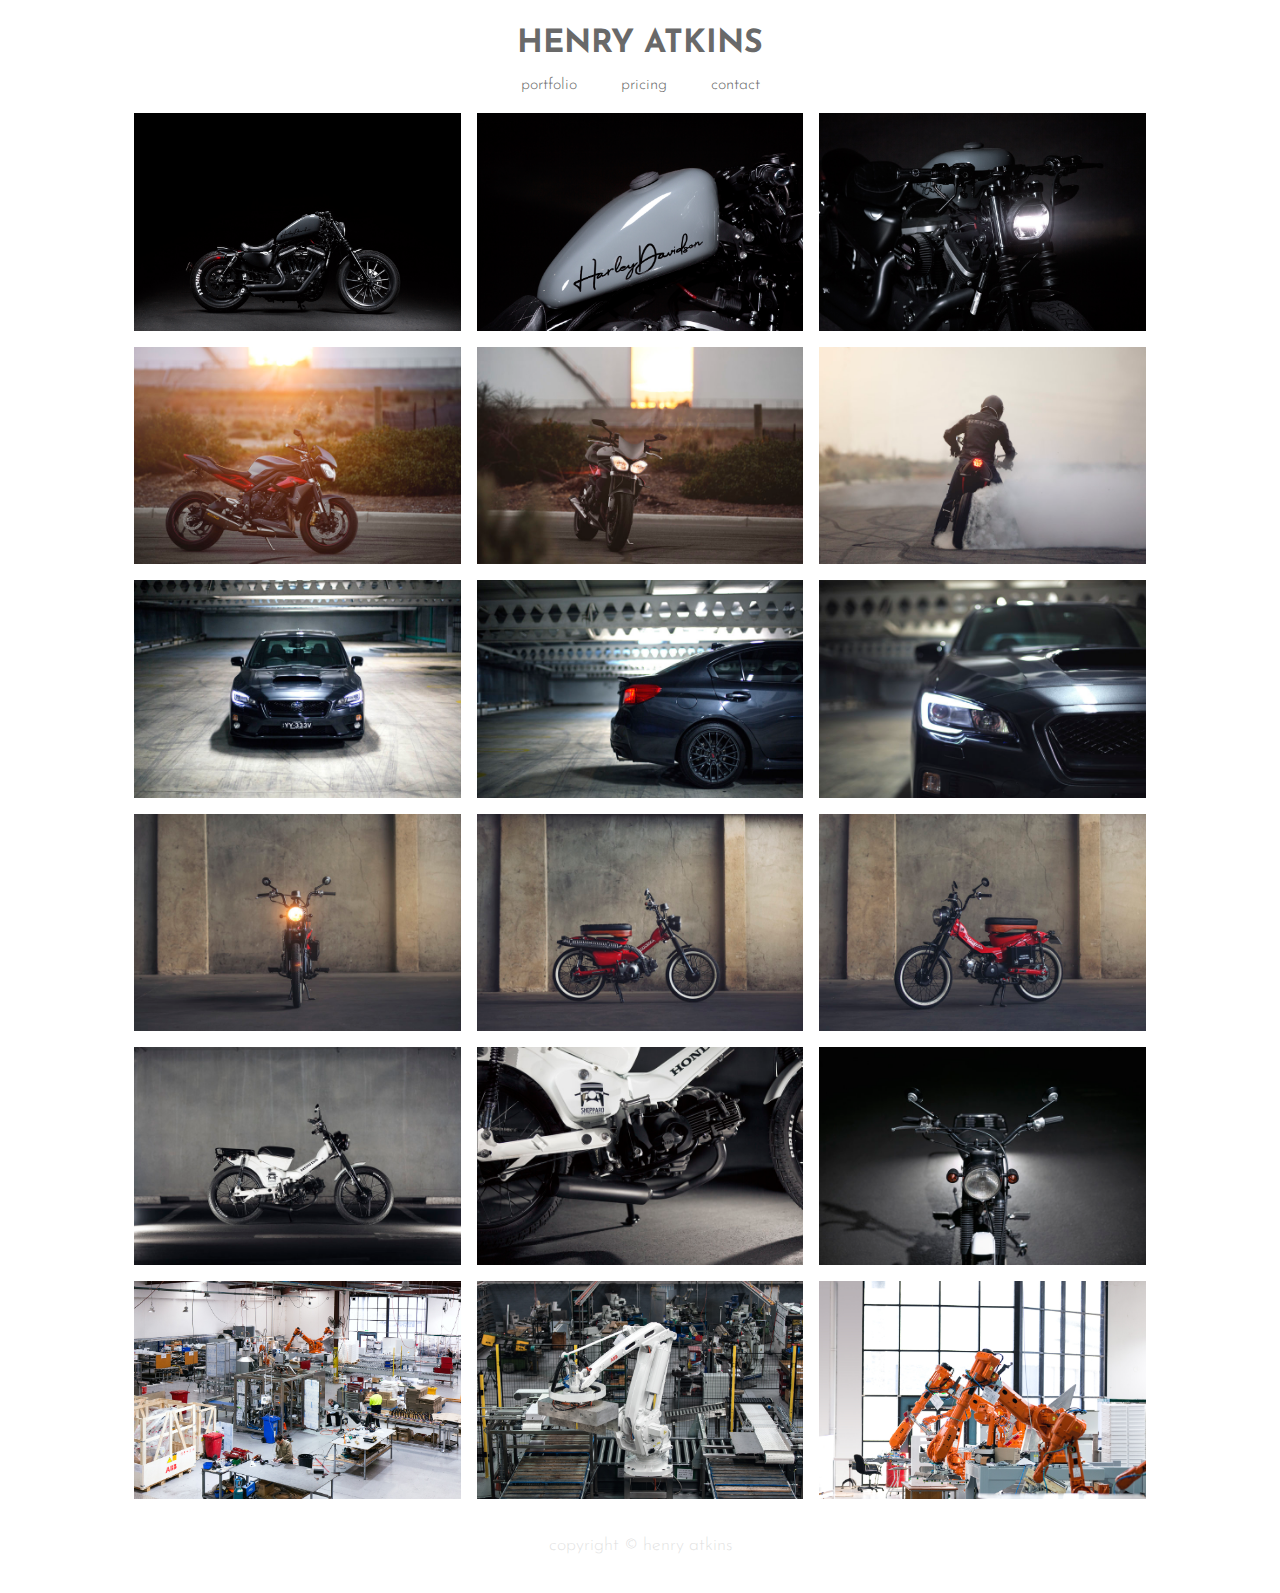
<file: index.html>
<html>
	<meta charset="UTF-8">
    <meta name="author" content="Henry Atkins">
    <meta name="description" content="Adelaide based commercial, product, and automotive photograpy ">
    <meta property="og:description" content="Adelaide based commercial, product, and automotive photograpy" />
    <meta property="og:image" content="images/TSTFront.jpg" />
    
	<meta name="viewport" content="width=device-width, initial-scale=1">
	<link rel="stylesheet" href="/css/stylesheet.css">
	<link href="https://fonts.googleapis.com/css2?family=Josefin+Sans:wght@200;300;400;700&display=swap" rel="stylesheet">
	<link rel="stylesheet" href="https://cdnjs.cloudflare.com/ajax/libs/font-awesome/4.7.0/css/font-awesome.min.css">
    <link rel="shortcut icon" href="/head/iconH.png" type="image/x-icon">
	
	<head>
		<title>henryatkinsphoto</title>
        <meta charset="UTF-8">
        <meta name="viewport" content="width=device-width, initial-scale=1">
        <link rel="stylesheet" href="/css/stylesheet.css">
        <link href="https://fonts.googleapis.com/css2?family=Josefin+Sans:wght@300;400;700&display=swap" rel="stylesheet">
        <link rel="stylesheet" href="https://cdnjs.cloudflare.com/ajax/libs/font-awesome/4.7.0/css/font-awesome.min.css">
        
	</head>
	<body>
        <header> 
            <h1 id="header-title">HENRY ATKINS</h1>
            <div class="navbar">
                <a href="/" class="navbar-links">portfolio</a>
                <a href="/pricing.html" class="navbar-links">pricing</a>
                <a href="/contact.html" class="navbar-links">contact</a>
            </div>
        </header>
        
        
		<div class="gallery">

            <div class="card">
				<img src="images/HarleyNight_Socials.jpg" class="gallery-img">
			</div>
			<div class="card">
				<img src="images/TankDetail.jpg" class="gallery-img">
			</div>
            <div class="card">
				<img src="images/HarleyFrontClose_Socials.jpg" class="gallery-img">
			</div>
            <div class="card">
				<img src="images/TSTside2.jpg" class="gallery-img">
			</div>
		  	<div class="card">
				<img src="images/TSTFront.jpg" class="gallery-img">
			</div>
		  	<div class="card">
				<img src="images/burnoutrear3x2.jpg" class="gallery-img">
			</div>
		  	<div class="card">
				<img src="images/wrxhighfrontangle.jpg" class="gallery-img">
			</div>
			<div class="card">
				<img src="images/HJSHOOT50_0044.jpg" class="gallery-img">
			</div>
			<div class="card">
				<img src="images/0H2A4539.jpg" class="gallery-img">
			</div>
			<div class="card">
				<img src="images/PostieShootFront.jpg" class="gallery-img">
			</div>
			<div class="card">
				<img src="images/PostieShootSide.jpg" class="gallery-img">
			</div>
			<div class="card">
				<img src="images/PostieShootThreeQuarter2000.jpg" class="gallery-img">
			</div>
			<div class="card">
				<img src="images/postside.jpg" class="gallery-img">
			</div>
			<div class="card">
				<img src="images/exhaustclose.jpg" class="gallery-img">
			</div>
			<div class="card">
				<img src="images/frontonpost.jpg" class="gallery-img">
			</div>
			<div class="card">
				<img src="images/HMPS_1635_0004.jpg" class="gallery-img">
			</div>
			<div class="card">
				<img src="images/HMPS_70200_0005.jpg" class="gallery-img">
			</div>
			<div class="card">
				<img src="images/HMPS_70200_0036-2.jpg" class="gallery-img">
			</div>
		</div>
        
        <footer>
            <p>copyright © henry atkins</p>
        </footer>
    	
    </body>
   </html>
</file>
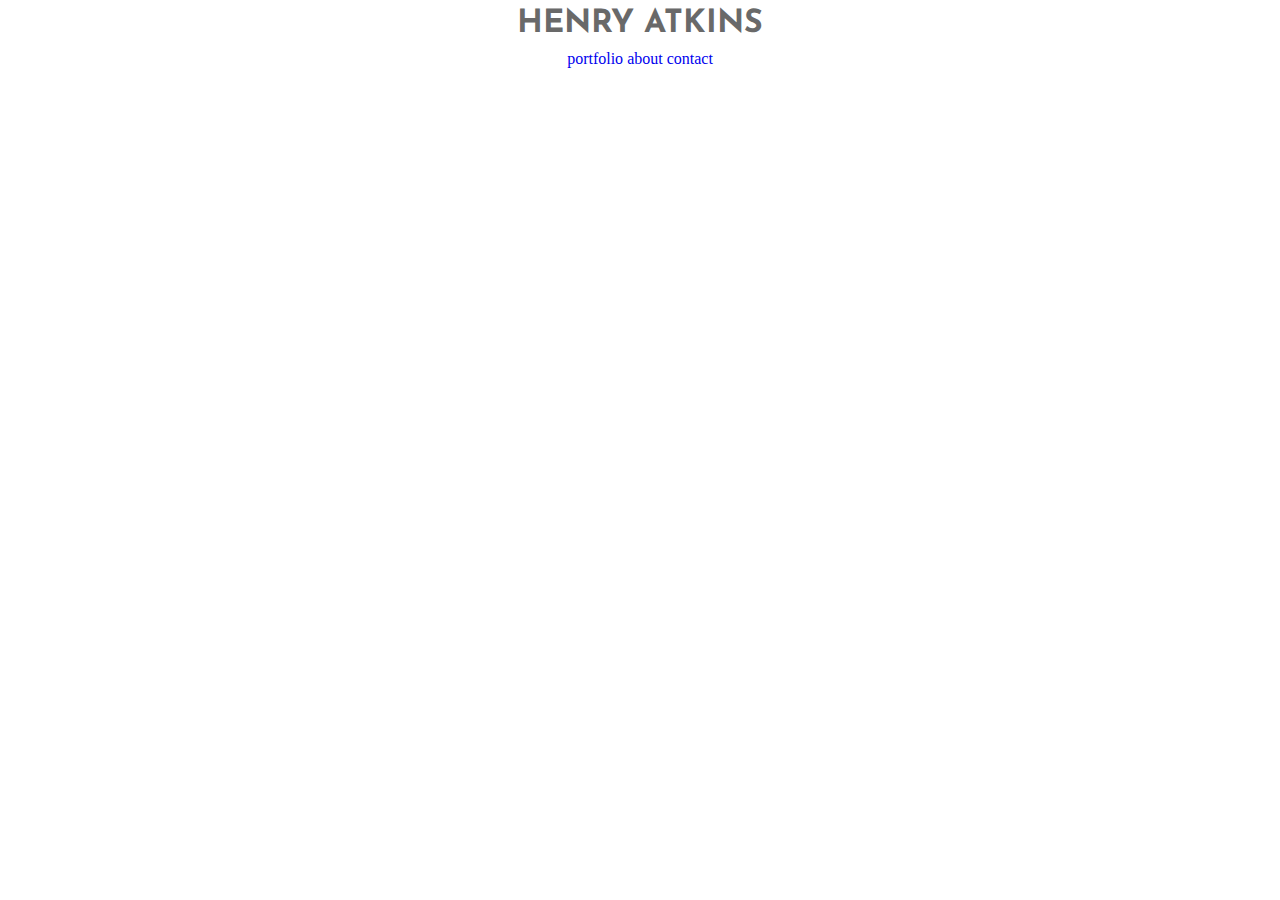
<file: about.html>
<html>
    <head>
        <meta name="viewport" content="width=device-width, initial-scale=1">
        <link rel="stylesheet" href=../../css/stylesheet.css>
        <link href="https://fonts.googleapis.com/css2?family=Josefin+Sans:wght@300;400;700&display=swap" rel="stylesheet">
        <link rel="stylesheet" href="https://cdnjs.cloudflare.com/ajax/libs/font-awesome/4.7.0/css/font-awesome.min.css">
    </head>
		<div class="header">
  			<h1>HENRY ATKINS</h1>
		</div>
		<div class="navbar">
            <a href="/">portfolio</a>
			<a href="/about.html">about</a>
			<a href="/contact">contact</a>
		</div>
</html>
</file>
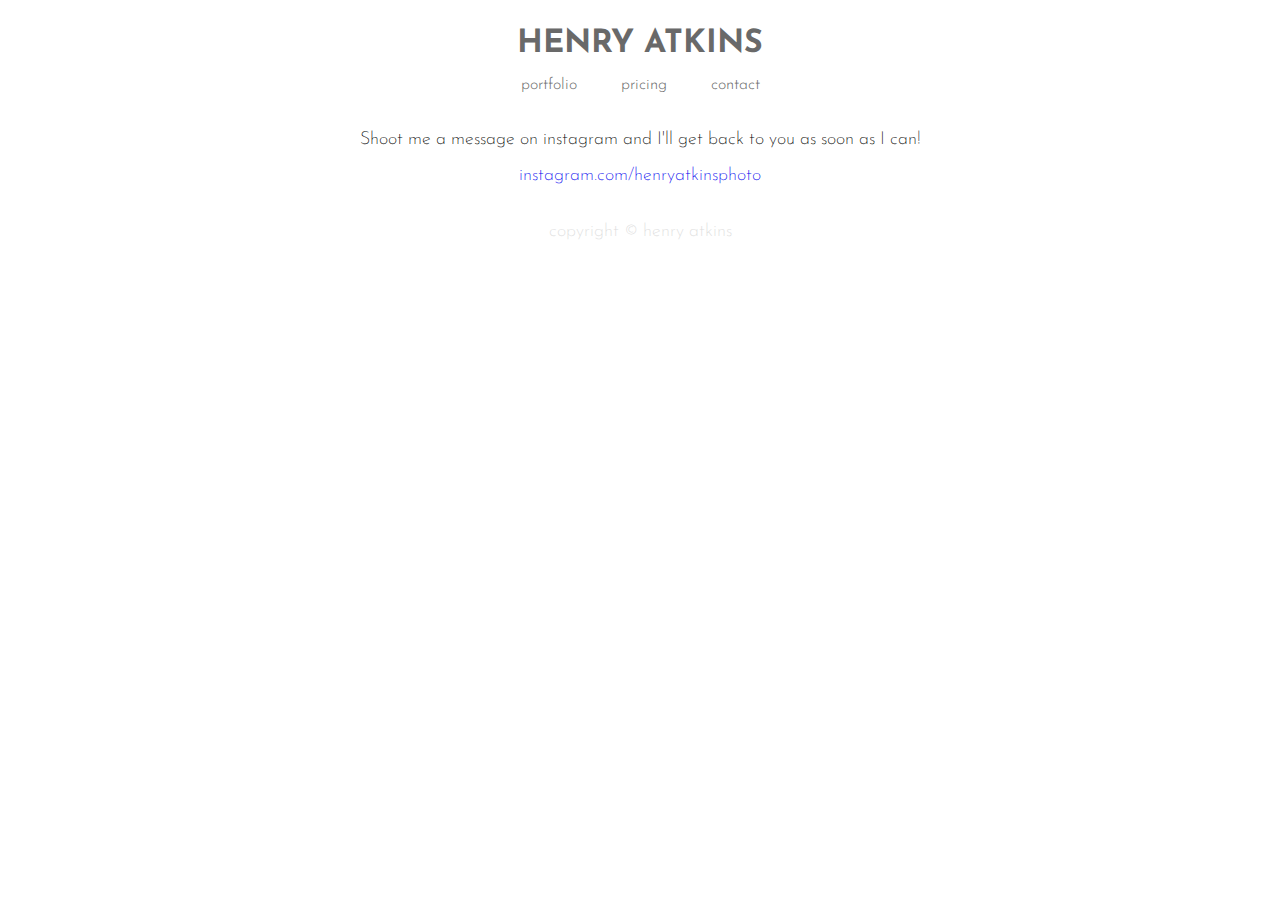
<file: contact.html>
<html>
    <head>
        <meta name="viewport" content="width=device-width, initial-scale=1">
        <link rel="stylesheet" href=../../css/stylesheet.css>
        <link href="https://fonts.googleapis.com/css2?family=Josefin+Sans:wght@200;300;400;700&display=swap" rel="stylesheet">
        <link rel="stylesheet" href="https://cdnjs.cloudflare.com/ajax/libs/font-awesome/4.7.0/css/font-awesome.min.css">
        <link rel="shortcut icon" href="/head/iconH.png" type="image/x-icon">
        
    </head>
    <body>
        <header> 
            <h1 id="header-title">HENRY ATKINS</h1>
            <div class="navbar">
                <a href="/" class="navbar-links">portfolio</a>
                <a href="/pricing.html" class="navbar-links">pricing</a>
                <a href="/contact.html" class="navbar-links">contact</a>
            </div>
        </header>
    <div class="page-container">
     <div class="text-container">
            <p>
            Shoot me a message on instagram and I'll get back to you as soon as I can!
            </p>
         
         <p><a href="https://www.instagram.com/henryatkinsphoto"> instagram.com/henryatkinsphoto </a></p>
        </div>
        <!-- fix later
            <div class="form-container">
            <form>
                <label for="fname">first name:</label>
                <input type="text" id="fname" name="fname">
                <label for="lname">last name:</label>
                <input type="text" id="lname" name="lname"><br>            
                <label for="email">email:</label><br>
                <input type="text" id="email" name="email"><br>
                <label for="message">message:</label><br>
                <textarea id="message" name="message"></textarea>
                <input type="submit" value="Submit">
            </form>
        </div> --> 
    </div>
    <footer>
        <p>copyright © henry atkins</p>
    </footer>    
    </body>
</html>
</file>
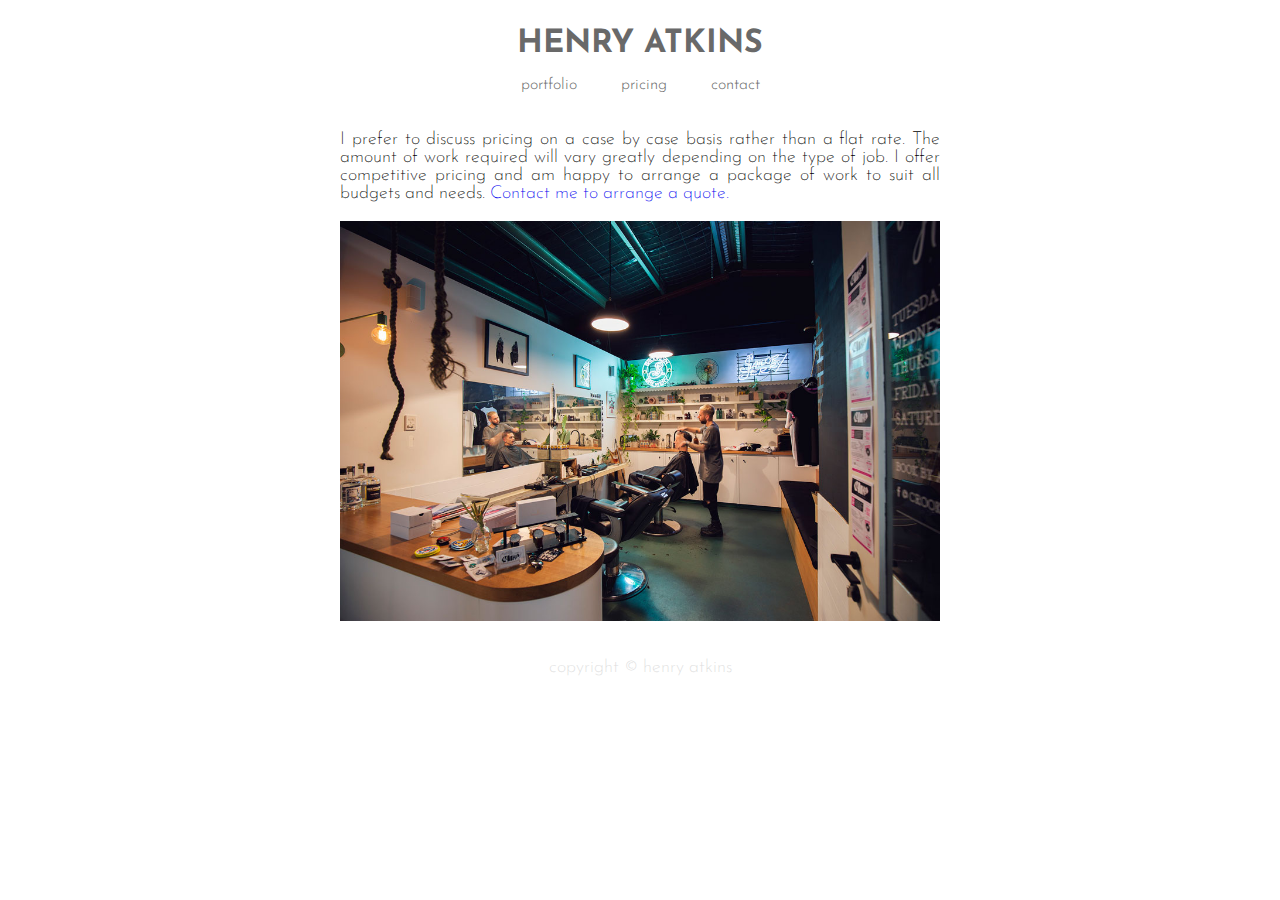
<file: pricing.html>
<html>
    <head>
        <meta name="viewport" content="width=device-width, initial-scale=1">
        <link rel="stylesheet" href=../../css/stylesheet.css>
        <link href="https://fonts.googleapis.com/css2?family=Josefin+Sans:wght@200;300;400;700&display=swap" rel="stylesheet">
        <link rel="stylesheet" href="https://cdnjs.cloudflare.com/ajax/libs/font-awesome/4.7.0/css/font-awesome.min.css">
        <link rel="shortcut icon" href="/head/iconH.png" type="image/x-icon">
    </head>
    <body>
       <header> 
            <h1 id="header-title">HENRY ATKINS</h1>
            <div class="navbar">
                <a href="/" class="navbar-links">portfolio</a>
                <a href="/pricing.html" class="navbar-links">pricing</a>
                <a href="/contact.html" class="navbar-links">contact</a>
            </div>
        </header>
        
    <div class="page-container">
        <p id="pricing-text">
        I prefer to discuss pricing on a case by case basis rather than a flat rate. The amount of work required will vary greatly depending on the type of job. I offer competitive pricing and am happy to arrange a package of work to suit all budgets and needs. <a href="contact.html"> Contact me to arrange a quote.</a>
        </p><br>
         <img src="images/CrookedCuttingStudio.jpg" id="pricing-image">
    </div>
    
        <footer>
            <p>copyright © henry atkins</p>
        </footer> 
    </body>
</html>
</file>
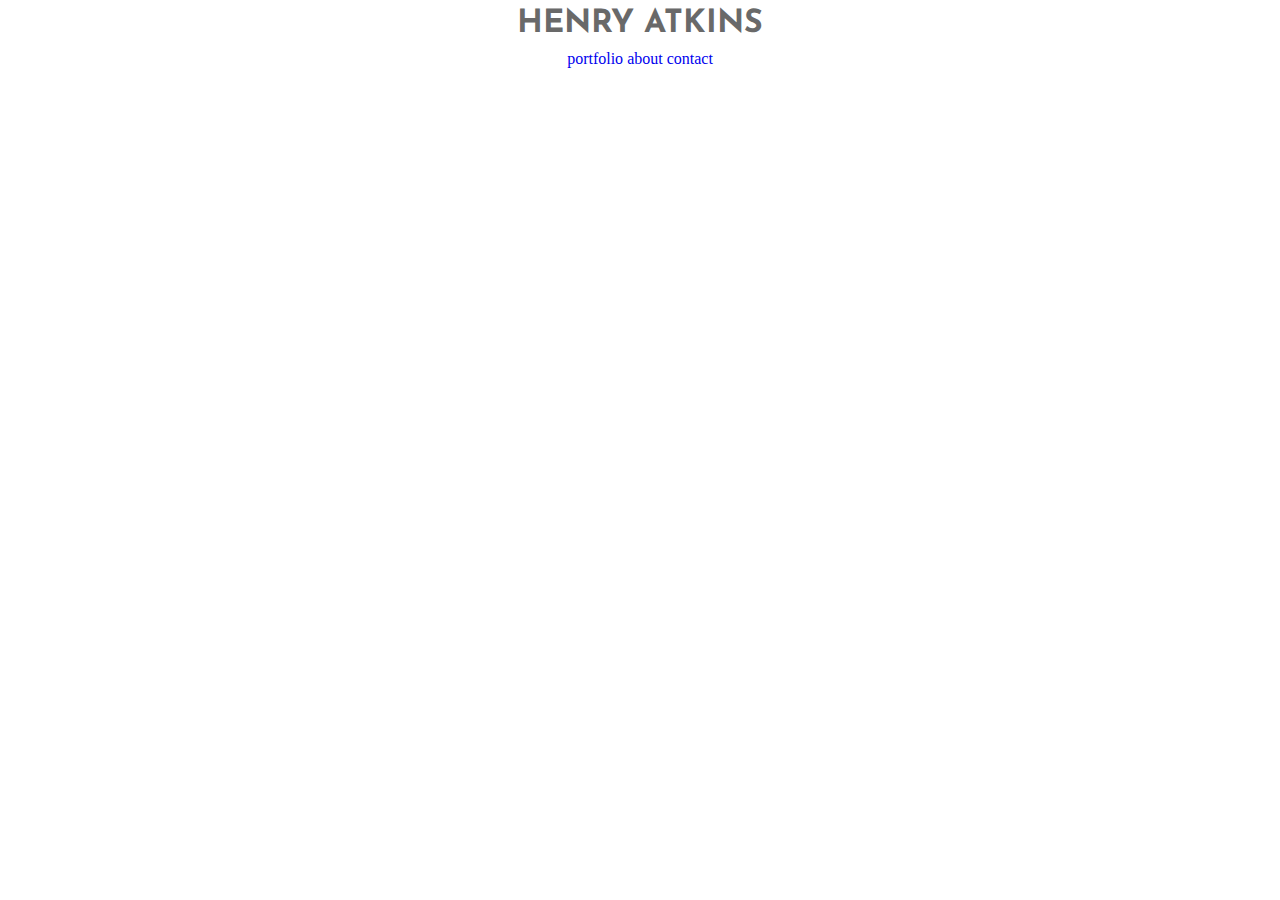
<file: html/about/about.html>
<html>
    <head>
        <meta name="viewport" content="width=device-width, initial-scale=1">
        <link rel="stylesheet" href=../../css/stylesheet.css>
        <link href="https://fonts.googleapis.com/css2?family=Josefin+Sans:wght@300;400;700&display=swap" rel="stylesheet">
        <link rel="stylesheet" href="https://cdnjs.cloudflare.com/ajax/libs/font-awesome/4.7.0/css/font-awesome.min.css">
    </head>
		<div class="header">
  			<h1>HENRY ATKINS</h1>
		</div>
		<div class="navbar">
            <a href="/">portfolio</a>
			<a href="html/about/about.html">about</a>
			<a href="/contact">contact</a>
		</div>
</html>
</file>
<file: css/stylesheet.css>
/* General */

header {
    padding-bottom: 10px
}


#header-title {
  font-family: 'Josefin Sans', sans-serif;
  font-weight: 700;
  background-color: #FFFFFF;
  color: DimGray;
  text-align: center;
  padding: 20 0 5 0;
    width: 100%

}

main{
    margin: 0 10%;
    align-content: center;
}

footer p{
    font-family: 'Josefin Sans', sans-serif;
    font-weight: 200;
    background-color: #FFFFFF;
    color:gainsboro;
    text-align: center;
    padding: 20 0 20 0;    
}

p {
    font-family: 'Josefin Sans', sans-serif;
    font-weight: 200;
    background-color: #FFFFFF;
    color: black;
    text-align: center;
    width: 100% ;
    font-size: 14;
    
    
}
#pricing-text{
    text-align: justify;
        max-width: 600px;
    display: inline-block;
}

a{
    text-decoration: none
}

a:hover{
    color: black;
}
h1 {
    font-family: 'Josefin Sans', sans-serif;
    font-weight: 700;
    background-color: #FFFFFF;
    color: DimGray;
    text-align: center;
    margin: 0 0 0 0;
     
} 

.form-container{
    width: 500px;
}

.page-container{
    width: 100%;
    align-items: center;
    text-align: center;
}
#pricing-image{
    width: 100%;
    max-width: 600px;
        
}
label {
    text-align: left;
    display: inline-block;
    width: 100%;
    padding-top: 5;
    font-family: 'Josefin Sans', sans-serif;
    
}
input[type=button], input[type=submit], input[type=reset] {
    background-color: black;
    border: none;
    color: white;
    width: 100%;
    padding: 10px 0px;
    margin: 20px 0px;
    cursor: pointer;
    font-family: 'Josefin Sans', sans-serif;
    text-align: center;
}

input{
    width: 100%;
    background-color: gainsboro;
    outline: none;
    border: none;    
}

input[type=text]:focus {
  border: 3px solid #555;
}

#message {
    height: 100px;
    width: 100%;
    text-align: left;
    background: gainsboro;
    border: none;
    max-width: 100%;
    
}

/* Style the top navigation bar */
.navbar {
  overflow: hidden; /* Hide overflow */
  background-color: #FFFFFF; /* white background color */
  text-align: center;
  padding-bottom: 10px;
    padding-top: 10px;
}

/* Style the navigation bar links */
.navbar-links {
  display: inline;
  color: DimGray; /* White text color */
  padding: 20px; /* Add some padding */
  text-decoration: none; /* Remove underline */
  font-family: 'Josefin Sans', sans-serif;
  font-weight: 300;
}

.navbar-links:hover {
    color: black
}


.gallery {
    /* grid-template-columns: repeat(2, 1fr); */
    max-width: 100%;
    margin: 0 auto;
    display: grid;
    grid-gap: 1rem;
    text-align: center;
    padding: 0 5% 0 5%

}

.gallery-img {
    max-width: 100%
}


@media (min-width: 600px) {
    .gallery { grid-template-columns: repeat(2, 1fr);
        padding-left: 100;
        padding-right: 100;
    
    }
    .gallery-img {
        max-width: 100%
    
    }

}

@media (min-width: 900px) {
    .gallery {
        grid-template-columns: repeat(3, 1fr); 
        padding-left: 10%;
        padding-right: 10%;
    }
    .gallery-img {
        max-width: 100%
    }
    p{
        font-size: 18;
    }
    
}
</file>
